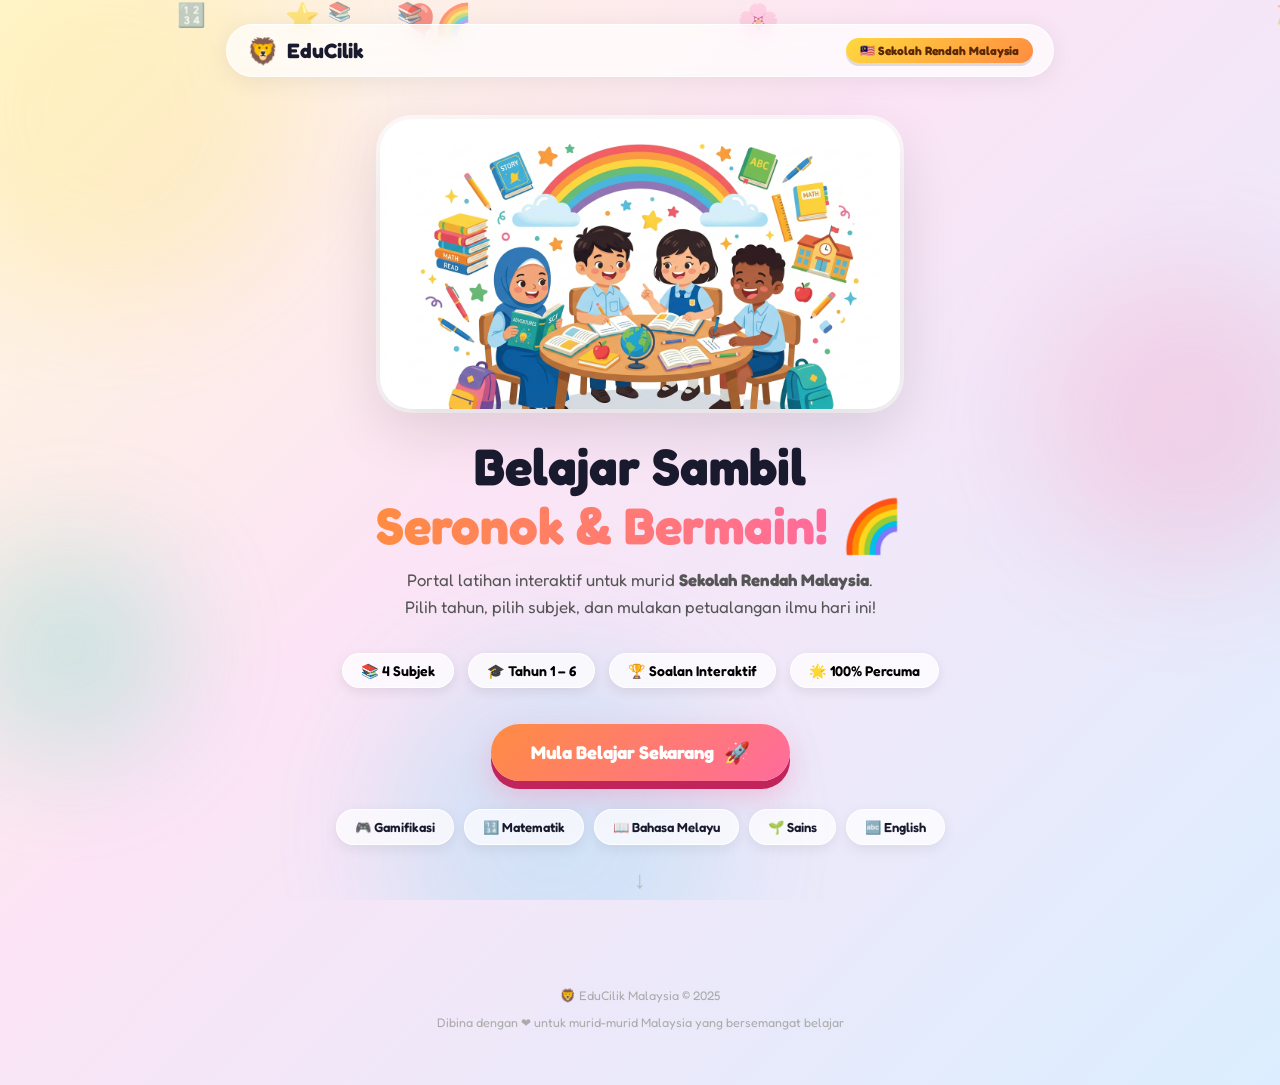
<file: index.html>
<!DOCTYPE html>
<html lang="ms">
<head>
    <meta charset="UTF-8">
    <meta http-equiv="refresh" content="0; url=home.html">
    <title>EduCilik Malaysia – Mengalih...</title>
    <style>
        body { margin:0; font-family:'Segoe UI',sans-serif; display:flex; align-items:center; justify-content:center; min-height:100vh; background:linear-gradient(135deg,#fff9db,#fce4f5,#dbeeff); }
        .box { text-align:center; }
        .spinner { font-size:3rem; animation:spin 1.2s ease-in-out infinite; display:block; margin-bottom:16px; }
        @keyframes spin { 0%,100%{transform:rotate(-15deg) scale(1);}50%{transform:rotate(15deg) scale(1.2);} }
        p { color:#666; font-size:1rem; }
        a { color:#FF8C42; font-weight:700; }
    </style>
    <script>window.location.replace('home.html');</script>
</head>
<body>
    <div class="box">
        <span class="spinner">🦁</span>
        <p>Mengalih ke halaman utama...<br>
        Klik <a href="home.html">di sini</a> jika tidak dialihkan secara automatik.</p>
    </div>
</body>
</html>
</file>
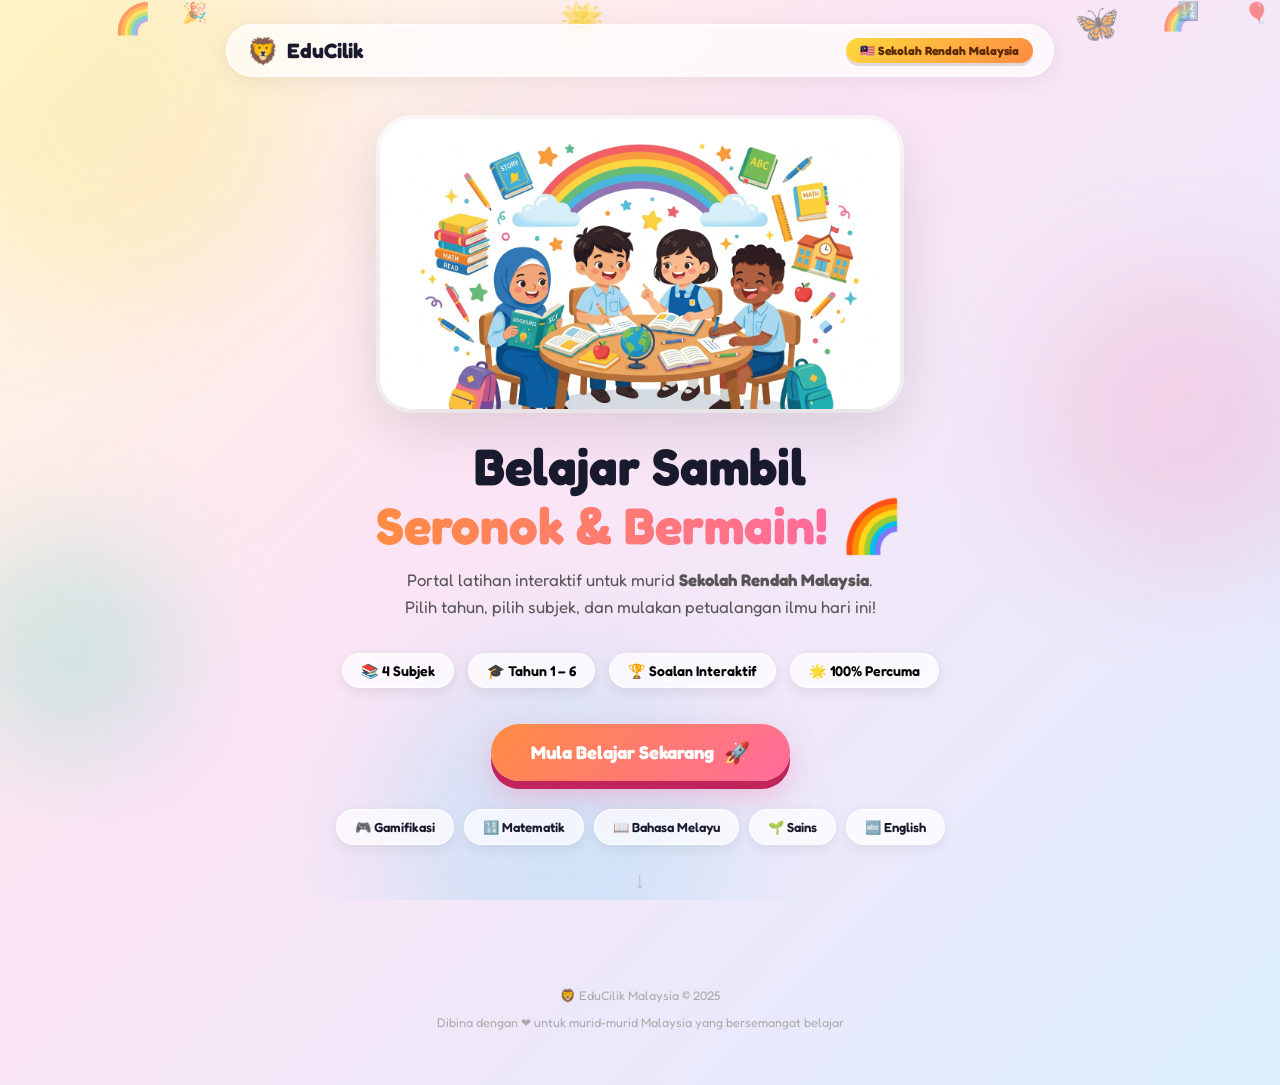
<file: home.html>
<!DOCTYPE html>
<html lang="ms">
<head>
    <meta charset="UTF-8">
    <meta name="viewport" content="width=device-width, initial-scale=1.0">
    <meta name="description" content="Portal pembelajaran interaktif untuk murid sekolah rendah Malaysia.">
    <title>EduCilik Malaysia - Belajar Sambil Seronok!</title>
    <link href="https://fonts.googleapis.com/css2?family=Fredoka:wght@300;400;500;600;700&display=swap" rel="stylesheet">
    <style>
        *,*::before,*::after{box-sizing:border-box;margin:0;padding:0;-webkit-tap-highlight-color:transparent;user-select:none;}
        :root{--yellow:#FFD93D;--orange:#FF8C42;--rose:#FF6B9D;--teal:#00C9A7;--purple:#C77DFF;--blue:#4CC9F0;--text:#1a1a2e;}
        html{scroll-behavior:smooth;}
        body{font-family:'Fredoka',cursive;background:linear-gradient(135deg,#fff9db 0%,#fce4f5 40%,#dbeeff 100%);min-height:100vh;overflow-x:hidden;}
        .bg-blobs{position:fixed;inset:0;pointer-events:none;z-index:0;overflow:hidden;}
        .blob{position:absolute;border-radius:50%;opacity:.18;filter:blur(60px);animation:blobFloat 10s ease-in-out infinite alternate;}
        .blob-1{width:380px;height:380px;background:var(--yellow);top:-80px;left:-80px;animation-duration:12s;}
        .blob-2{width:300px;height:300px;background:var(--rose);top:30%;right:-60px;animation-duration:9s;animation-delay:-3s;}
        .blob-3{width:340px;height:340px;background:var(--blue);bottom:-100px;left:30%;animation-duration:11s;animation-delay:-6s;}
        .blob-4{width:220px;height:220px;background:var(--teal);top:60%;left:-40px;animation-duration:8s;animation-delay:-2s;}
        @keyframes blobFloat{from{transform:translate(0,0) scale(1);}to{transform:translate(30px,-40px) scale(1.08);}}
        .emoji-float{position:fixed;pointer-events:none;z-index:0;animation:emojiDrift linear infinite;opacity:.55;}
        @keyframes emojiDrift{0%{transform:translateY(110vh) rotate(0deg);opacity:0;}10%{opacity:.55;}90%{opacity:.55;}100%{transform:translateY(-10vh) rotate(360deg);opacity:0;}}
        .container{position:relative;z-index:1;max-width:860px;margin:0 auto;padding:24px 16px 48px;}
        .topbar{display:flex;align-items:center;justify-content:space-between;background:rgba(255,255,255,.7);backdrop-filter:blur(12px);border-radius:999px;padding:10px 20px;box-shadow:0 4px 24px rgba(0,0,0,.07);border:1.5px solid rgba(255,255,255,.9);margin-bottom:32px;}
        .topbar-logo{display:flex;align-items:center;gap:8px;font-size:1.3rem;font-weight:700;color:var(--text);}
        .logo-icon{font-size:1.6rem;display:inline-block;animation:logoSpin 4s ease-in-out infinite;}
        @keyframes logoSpin{0%,100%{transform:rotate(-8deg) scale(1);}50%{transform:rotate(8deg) scale(1.15);}}
        .topbar-badge{background:linear-gradient(135deg,var(--yellow),var(--orange));color:#5a2800;font-size:.75rem;font-weight:700;padding:5px 14px;border-radius:999px;box-shadow:0 3px 0 rgba(0,0,0,.12);}
        .hero{display:flex;flex-direction:column;align-items:center;text-align:center;padding:10px 0 40px;}
        .hero-img-wrap{width:100%;max-width:520px;background:rgba(255,255,255,.6);border-radius:32px;overflow:hidden;box-shadow:0 20px 60px rgba(0,0,0,.12),0 0 0 4px rgba(255,255,255,.8);margin-bottom:28px;animation:heroUp .8s cubic-bezier(.34,1.56,.64,1) forwards;transform:translateY(40px);opacity:0;}
        .hero-img-wrap img{width:100%;display:block;}
        @keyframes heroUp{to{transform:translateY(0);opacity:1;}}
        .hero-title{font-size:clamp(1.8rem,7vw,3.2rem);font-weight:700;color:var(--text);line-height:1.15;margin-bottom:12px;animation:fadeUp .8s .2s cubic-bezier(.34,1.56,.64,1) both;}
        .hl{background:linear-gradient(90deg,var(--orange),var(--rose));-webkit-background-clip:text;-webkit-text-fill-color:transparent;background-clip:text;}
        .hero-sub{font-size:1.05rem;color:#555;max-width:480px;line-height:1.6;margin-bottom:32px;animation:fadeUp .8s .35s cubic-bezier(.34,1.56,.64,1) both;}
        @keyframes fadeUp{from{transform:translateY(24px);opacity:0;}to{transform:translateY(0);opacity:1;}}
        .stats-row{display:flex;gap:14px;flex-wrap:wrap;justify-content:center;margin-bottom:36px;animation:fadeUp .8s .45s both;}
        .stat-pill{background:rgba(255,255,255,.75);backdrop-filter:blur(8px);border-radius:999px;padding:8px 18px;font-size:.88rem;font-weight:600;box-shadow:0 4px 12px rgba(0,0,0,.08);display:flex;align-items:center;gap:6px;border:1.5px solid rgba(255,255,255,.9);}
        .btn-start{display:inline-flex;align-items:center;gap:10px;background:linear-gradient(135deg,var(--orange),var(--rose));color:#fff;font-size:1.15rem;font-weight:700;padding:16px 40px;border-radius:999px;border:none;cursor:pointer;box-shadow:0 8px 0 #c0245a,0 14px 30px rgba(255,107,157,.35);transition:all .12s ease;animation:fadeUp .8s .55s both;font-family:'Fredoka',cursive;}
        .btn-start:hover{transform:translateY(-3px);box-shadow:0 11px 0 #c0245a,0 18px 36px rgba(255,107,157,.4);}
        .btn-start:active{transform:translateY(6px);box-shadow:0 2px 0 #c0245a;}
        .btn-arrow{font-size:1.3rem;transition:transform .2s;}
        .btn-start:hover .btn-arrow{transform:translateX(4px);}
        .features{display:flex;flex-wrap:wrap;gap:10px;justify-content:center;margin-top:28px;animation:fadeUp .8s .65s both;}
        .fpill{background:rgba(255,255,255,.7);backdrop-filter:blur(8px);border-radius:999px;padding:9px 18px;display:flex;align-items:center;gap:7px;font-size:.82rem;font-weight:600;color:var(--text);border:1.5px solid rgba(255,255,255,.9);box-shadow:0 4px 14px rgba(0,0,0,.07);transition:transform .2s;}
        .fpill:hover{transform:translateY(-3px);}
        .scroll-down{text-align:center;margin-top:20px;animation:bounce 2s ease-in-out infinite;font-size:1.5rem;color:#bbb;}
        @keyframes bounce{0%,100%{transform:translateY(0);}50%{transform:translateY(8px);}}
        #selection-area{display:none;}
        @keyframes secReveal{from{opacity:0;transform:translateY(30px) scale(.96);}to{opacity:1;transform:translateY(0) scale(1);}}
        .sec-hdr{display:flex;align-items:center;gap:10px;margin-bottom:18px;}
        .sec-hdr h2{font-size:1.45rem;font-weight:700;color:var(--text);}
        .step-badge{background:linear-gradient(135deg,var(--blue),var(--purple));color:#fff;width:32px;height:32px;border-radius:50%;display:grid;place-items:center;font-size:.9rem;font-weight:700;flex-shrink:0;}
        .back-btn{margin-left:auto;background:rgba(255,255,255,.75);border:1.5px solid rgba(0,0,0,.08);border-radius:999px;padding:6px 16px;font-family:'Fredoka',cursive;font-size:.82rem;font-weight:600;cursor:pointer;color:#666;transition:all .2s;}
        .back-btn:hover{background:#fff;color:var(--text);}
        .panel{background:rgba(255,255,255,.75);backdrop-filter:blur(12px);border-radius:28px;padding:24px;box-shadow:0 12px 40px rgba(0,0,0,.08);border:2px solid rgba(255,255,255,.9);margin-bottom:22px;}
        .year-grid{display:grid;grid-template-columns:repeat(3,1fr);gap:13px;}
        .year-card{position:relative;cursor:pointer;border-radius:20px;padding:18px 10px;text-align:center;border:none;font-family:'Fredoka',cursive;font-weight:700;transition:all .15s ease;box-shadow:0 6px 0 rgba(0,0,0,.15),0 10px 24px rgba(0,0,0,.08);overflow:hidden;}
        .year-card::before{content:'';position:absolute;inset:0;background:rgba(255,255,255,.25);opacity:0;transition:opacity .2s;}
        .year-card:hover{transform:translateY(-4px);}
        .year-card:hover::before{opacity:1;}
        .year-card:active{transform:translateY(4px);box-shadow:0 2px 0 rgba(0,0,0,.15);}
        .year-card.selected{transform:translateY(-4px) scale(1.05);box-shadow:0 10px 0 rgba(0,0,0,.15),0 16px 32px rgba(0,0,0,.14),0 0 0 4px #fff,0 0 0 7px var(--orange);}
        .y-emoji{font-size:2rem;display:block;margin-bottom:5px;}
        .y-label{font-size:1rem;}
        .y-sub{font-size:.7rem;margin-top:2px;opacity:.75;}
        .yc-1{background:linear-gradient(135deg,#FFD93D,#FF8C42);color:#3d1c00;}
        .yc-2{background:linear-gradient(135deg,#FF6B9D,#ff4d8a);color:#fff;}
        .yc-3{background:linear-gradient(135deg,#4CC9F0,#4895ef);color:#fff;}
        .yc-4{background:linear-gradient(135deg,#00C9A7,#00a385);color:#fff;}
        .yc-5{background:linear-gradient(135deg,#C77DFF,#9b4fd6);color:#fff;}
        .yc-6{background:linear-gradient(135deg,#f77f00,#d62828);color:#fff;}
        .breadcrumb{display:inline-flex;align-items:center;gap:8px;background:rgba(255,255,255,.7);backdrop-filter:blur(8px);border-radius:999px;padding:8px 18px;font-size:.85rem;font-weight:600;color:#555;margin-bottom:20px;box-shadow:0 3px 12px rgba(0,0,0,.07);border:1.5px solid rgba(255,255,255,.9);}
        .breadcrumb .bc-yr{color:var(--orange);font-weight:700;}
        .subject-grid{display:grid;grid-template-columns:repeat(2,1fr);gap:13px;}
        .sub-card{cursor:pointer;text-decoration:none;border-radius:22px;padding:20px 16px;display:flex;align-items:center;gap:12px;border:none;font-family:'Fredoka',cursive;box-shadow:0 7px 0 rgba(0,0,0,.15),0 12px 28px rgba(0,0,0,.09);transition:all .15s ease;position:relative;overflow:hidden;}
        .sub-card::after{content:'';position:absolute;top:-40px;right:-30px;width:100px;height:100px;border-radius:50%;background:rgba(255,255,255,.15);}
        .sub-card:hover{transform:translateY(-4px);box-shadow:0 11px 0 rgba(0,0,0,.15),0 18px 36px rgba(0,0,0,.12);}
        .sub-card:active{transform:translateY(5px);box-shadow:0 2px 0 rgba(0,0,0,.15);}
        .s-icon{font-size:2.3rem;flex-shrink:0;}
        .s-info{flex:1;text-align:left;}
        .s-name{font-size:1.05rem;font-weight:700;display:block;}
        .s-desc{font-size:.72rem;opacity:.8;margin-top:2px;display:block;}
        .s-arrow{font-size:1.2rem;opacity:.7;transition:transform .2s;}
        .sub-card:hover .s-arrow{transform:translateX(5px);opacity:1;}
        .sc-math{background:linear-gradient(135deg,#FFD93D,#FF8C42);color:#3d1c00;}
        .sc-bm{background:linear-gradient(135deg,#00C9A7,#00a385);color:#fff;}
        .sc-sains{background:linear-gradient(135deg,#4CC9F0,#4361ee);color:#fff;}
        .sc-english{background:linear-gradient(135deg,#FF6B9D,#d62828);color:#fff;}

        /* Set Selection Grid */
        .set-grid{display:grid;grid-template-columns:repeat(2,1fr);gap:14px;}
        .set-card{cursor:pointer;text-decoration:none;border-radius:22px;padding:22px 18px;display:flex;align-items:center;gap:14px;border:none;font-family:'Fredoka',cursive;box-shadow:0 7px 0 rgba(0,0,0,.15),0 12px 28px rgba(0,0,0,.09);transition:all .15s ease;position:relative;overflow:hidden;text-align:left;}
        .set-card::after{content:'';position:absolute;top:-40px;right:-30px;width:110px;height:110px;border-radius:50%;background:rgba(255,255,255,.18);}
        .set-card:hover{transform:translateY(-4px);box-shadow:0 11px 0 rgba(0,0,0,.15),0 18px 36px rgba(0,0,0,.12);}
        .set-card:active{transform:translateY(4px);box-shadow:0 2px 0 rgba(0,0,0,.15);}
        .set-icon-box{font-size:2.4rem;flex-shrink:0;}
        .set-details{flex:1;}
        .set-details .set-h{font-size:1.1rem;font-weight:700;display:block;}
        .set-details .set-p{font-size:.78rem;opacity:.88;margin-top:4px;display:block;line-height:1.4;}
        .set-badge-tag{display:inline-block;font-size:.72rem;font-weight:700;padding:3px 10px;border-radius:999px;margin-top:8px;background:rgba(255,255,255,.3);border:1px solid rgba(255,255,255,.5);}
        .set-card-arrow{font-size:1.3rem;opacity:.7;transition:transform .2s;}
        .set-card:hover .set-card-arrow{transform:translateX(5px);opacity:1;}

        .home-link{text-align:center;margin-top:8px;}
        .home-link button{background:none;border:none;font-family:'Fredoka',cursive;font-size:.88rem;color:#aaa;cursor:pointer;padding:8px 16px;border-radius:999px;transition:color .2s;}
        .home-link button:hover{color:#555;}
        footer{text-align:center;margin-top:48px;font-size:.78rem;color:#aaa;line-height:2.2;}
        @media(max-width:540px){.year-grid{grid-template-columns:repeat(2,1fr);}.subject-grid{grid-template-columns:1fr;}.set-grid{grid-template-columns:1fr;}}
    </style>
</head>
<body>
<div class="bg-blobs">
    <div class="blob blob-1"></div><div class="blob blob-2"></div>
    <div class="blob blob-3"></div><div class="blob blob-4"></div>
</div>
<div id="emoji-container" style="position:fixed;inset:0;pointer-events:none;z-index:0;overflow:hidden;"></div>
<div class="container">
    <nav class="topbar">
        <div class="topbar-logo"><span class="logo-icon">🦁</span><span>EduCilik</span></div>
        <div class="topbar-badge">🇲🇾 Sekolah Rendah Malaysia</div>
    </nav>
    <section id="hero-section" class="hero">
        <div class="hero-img-wrap">
            <img src="hero_kids.jpg" alt="Kanak-kanak Malaysia belajar bersama-sama">
        </div>
        <h1 class="hero-title">Belajar Sambil<br><span class="hl">Seronok &amp; Bermain!</span> 🌈</h1>
        <p class="hero-sub">Portal latihan interaktif untuk murid <strong>Sekolah Rendah Malaysia</strong>. Pilih tahun, pilih subjek, dan mulakan petualangan ilmu hari ini!</p>
        <div class="stats-row">
            <div class="stat-pill">📚 4 Subjek</div>
            <div class="stat-pill">🎓 Tahun 1 – 6</div>
            <div class="stat-pill">🏆 Soalan Interaktif</div>
            <div class="stat-pill">🌟 100% Percuma</div>
        </div>
        <button class="btn-start" id="btn-mula" onclick="showSelection()">Mula Belajar Sekarang <span class="btn-arrow">🚀</span></button>
        <div class="features">
            <div class="fpill">🎮 Gamifikasi</div>
            <div class="fpill">🔢 Matematik</div>
            <div class="fpill">📖 Bahasa Melayu</div>
            <div class="fpill">🌱 Sains</div>
            <div class="fpill">🔤 English</div>
        </div>
        <div class="scroll-down">↓</div>
    </section>
    <section id="selection-area">
        <div id="step-year">
            <div class="sec-hdr">
                <div class="step-badge">1</div>
                <h2>Pilih Tahun Persekolahan 🎒</h2>
            </div>
            <div class="panel">
                <div class="year-grid">
                    <button class="year-card yc-1" onclick="selectYear(1,this)"><span class="y-emoji">🌱</span><div class="y-label">Tahun 1</div><div class="y-sub">Umur 7 tahun</div></button>
                    <button class="year-card yc-2" onclick="selectYear(2,this)"><span class="y-emoji">🌸</span><div class="y-label">Tahun 2</div><div class="y-sub">Umur 8 tahun</div></button>
                    <button class="year-card yc-3" onclick="selectYear(3,this)"><span class="y-emoji">🌊</span><div class="y-label">Tahun 3</div><div class="y-sub">Umur 9 tahun</div></button>
                    <button class="year-card yc-4" onclick="selectYear(4,this)"><span class="y-emoji">🌿</span><div class="y-label">Tahun 4</div><div class="y-sub">Umur 10 tahun</div></button>
                    <button class="year-card yc-5" onclick="selectYear(5,this)"><span class="y-emoji">⭐</span><div class="y-label">Tahun 5</div><div class="y-sub">Umur 11 tahun</div></button>
                    <button class="year-card yc-6" onclick="selectYear(6,this)"><span class="y-emoji">🏆</span><div class="y-label">Tahun 6</div><div class="y-sub">Umur 12 tahun</div></button>
                </div>
            </div>
        </div>
        <div id="step-subject" style="display:none;">
            <div class="breadcrumb">🎒 Tahun <span class="bc-yr" id="bc-year">?</span> → Pilih Subjek</div>
            <div class="sec-hdr">
                <div class="step-badge">2</div>
                <h2>Pilih Subjek Kegemaran 📚</h2>
                <button class="back-btn" onclick="goBackToYear()">⬅ Tukar Tahun</button>
            </div>
            <div class="panel">
                <div class="subject-grid">
                    <button class="sub-card sc-math" onclick="selectSubject('matematik','Matematik')"><span class="s-icon">🔢</span><div class="s-info"><span class="s-name">Matematik</span><span class="s-desc">Tambah, Tolak &amp; Fakta Asas</span></div><span class="s-arrow">➔</span></button>
                    <button class="sub-card sc-bm" onclick="selectSubject('bm','Bahasa Melayu')"><span class="s-icon">📖</span><div class="s-info"><span class="s-name">Bahasa Melayu</span><span class="s-desc">Ejaan, Ayat &amp; Kosa Kata</span></div><span class="s-arrow">➔</span></button>
                    <button class="sub-card sc-sains" onclick="selectSubject('sains','Sains')"><span class="s-icon">🌱</span><div class="s-info"><span class="s-name">Sains</span><span class="s-desc">Alam, Haiwan &amp; Tumbuhan</span></div><span class="s-arrow">➔</span></button>
                    <button class="sub-card sc-english" onclick="selectSubject('english','English')"><span class="s-icon">🔤</span><div class="s-info"><span class="s-name">English</span><span class="s-desc">Vocabulary &amp; Grammar Fun</span></div><span class="s-arrow">➔</span></button>
                </div>
            </div>
        </div>
        <div id="step-set" style="display:none;">
            <div class="breadcrumb">🎒 Tahun <span class="bc-yr" id="bc-year-set">?</span> → 📚 <span class="bc-yr" id="bc-subject-set">?</span> → Pilih Set Soalan</div>
            <div class="sec-hdr">
                <div class="step-badge">3</div>
                <h2 id="set-hdr-title">Pilih Set Soalan 🎯</h2>
                <button class="back-btn" onclick="goBackToSubject()">⬅ Tukar Subjek</button>
            </div>
            <div class="panel">
                <div class="set-grid" id="set-cards-container">
                    <!-- Cards will be populated dynamically -->
                </div>
            </div>
        </div>
        <div class="home-link"><button onclick="showHero()">← Kembali ke Halaman Utama</button></div>
    </section>
    <footer>
        <div>🦁 EduCilik Malaysia &copy; 2025</div>
        <div>Dibina dengan ❤ untuk murid-murid Malaysia yang bersemangat belajar</div>
    </footer>
</div>
<script>
    const EMOJIS=['⭐','🎈','📚','🔢','🌈','✏','🎯','🏆','🌟','🎉','🦋','🌸'];
    const ec=document.getElementById('emoji-container');
    function spawnEmoji(){const el=document.createElement('div');el.className='emoji-float';el.textContent=EMOJIS[Math.floor(Math.random()*EMOJIS.length)];el.style.left=Math.random()*100+'vw';const dur=8+Math.random()*8;el.style.animationDuration=dur+'s';el.style.animationDelay=(Math.random()*-dur)+'s';el.style.fontSize=(1.1+Math.random()*1.2)+'rem';ec.appendChild(el);setTimeout(()=>el.remove(),(dur+2)*1000);}
    for(let i=0;i<8;i++) spawnEmoji();
    setInterval(spawnEmoji,2200);

    let selectedYear=null;
    let selectedSubject=null;
    let selectedSubjectName=null;

    function showSelection(){document.getElementById('hero-section').style.display='none';const a=document.getElementById('selection-area');a.style.display='block';a.style.animation='none';void a.offsetHeight;a.style.animation='secReveal .6s cubic-bezier(.34,1.56,.64,1) forwards';a.scrollIntoView({behavior:'smooth',block:'start'});}
    function showHero(){document.getElementById('hero-section').style.display='flex';document.getElementById('selection-area').style.display='none';selectedYear=null;selectedSubject=null;document.querySelectorAll('.year-card').forEach(c=>c.classList.remove('selected'));document.getElementById('step-subject').style.display='none';document.getElementById('step-set').style.display='none';window.scrollTo({top:0,behavior:'smooth'});}

    function selectYear(yr,el){
        selectedYear=yr;
        document.querySelectorAll('.year-card').forEach(c=>c.classList.remove('selected'));
        el.classList.add('selected');
        document.getElementById('bc-year').textContent=yr;
        document.getElementById('step-set').style.display='none';

        const ss=document.getElementById('step-subject');
        ss.style.display='block';
        ss.style.animation='none';
        void ss.offsetHeight;
        ss.style.animation='secReveal .5s cubic-bezier(.34,1.56,.64,1) forwards';
        setTimeout(()=>ss.scrollIntoView({behavior:'smooth',block:'nearest'}),80);
        fireConfetti();
    }

    function selectSubject(subjKey,subjName){
        selectedSubject=subjKey;
        selectedSubjectName=subjName;
        localStorage.setItem('educilik_year',selectedYear);
        localStorage.setItem('educilik_subject',subjKey);

        document.getElementById('bc-year-set').textContent=selectedYear;
        document.getElementById('bc-subject-set').textContent=subjName;
        document.getElementById('set-hdr-title').textContent=`Pilih Set Soalan ${subjName} 🎯`;

        renderSetCards(selectedYear,subjKey);

        document.getElementById('step-subject').style.display='none';
        const st=document.getElementById('step-set');
        st.style.display='block';
        st.style.animation='none';
        void st.offsetHeight;
        st.style.animation='secReveal .5s cubic-bezier(.34,1.56,.64,1) forwards';
        setTimeout(()=>st.scrollIntoView({behavior:'smooth',block:'nearest'}),80);
        fireConfetti();
    }

    function renderSetCards(yr,subj){
        const container=document.getElementById('set-cards-container');
        container.innerHTML='';
        let sets=[];

        if(yr===5 && subj==='matematik'){
            sets=[
                {
                    title:'SET 1: FAKTA ASAS TAMBAH (+2)',
                    desc:'40 soalan latih tubi pantas & tepat (0 + 2 hingga 9 + 2 diulang 4 kali)',
                    badge:'⚡ 40 Soalan • Latih Tubi Pantas',
                    url:'tahun5/matematik/set1.html',
                    icon:'⚡',
                    bg:'linear-gradient(135deg, #2563eb, #1d4ed8)',
                    color:'#ffffff'
                },
                {
                    title:'SET 2: NOMBOR BERGANDA (a + a)',
                    desc:'40 soalan fakta asas nombor kembar (0+0, 1+1, 2+2 ... hingga 9+9)',
                    badge:'🚀 40 Soalan • Latih Tubi Pantas',
                    url:'tahun5/matematik/set2.html',
                    icon:'🚀',
                    bg:'linear-gradient(135deg, #7c3aed, #6d28d9)',
                    color:'#ffffff'
                }
            ];
        } else if(yr===1 && subj==='matematik'){
            sets=[
                {
                    title:'SET 1: KUIZ LENGKAP TAHUN 1',
                    desc:'40 soalan interaktif: fakta asas tambah (+2), tolak, nombor, pecahan, wang, masa & bentuk',
                    badge:'🌟 40 Soalan • KSSR Semakan',
                    url:'tahun1/matematik/index.html',
                    icon:'🌟',
                    bg:'linear-gradient(135deg, #FF8C42, #f59e0b)',
                    color:'#ffffff'
                }
            ];
        } else {
            const icons={matematik:'🔢',bm:'📖',sains:'🌱',english:'🔤'};
            const bgs={
                matematik:'linear-gradient(135deg, #FF8C42, #f59e0b)',
                bm:'linear-gradient(135deg, #00C9A7, #00a385)',
                sains:'linear-gradient(135deg, #4CC9F0, #4361ee)',
                english:'linear-gradient(135deg, #FF6B9D, #d62828)'
            };
            const sName=selectedSubjectName || subj.toUpperCase();
            sets=[
                {
                    title:`SET 1: LATIH TUBI ASAS ${sName}`,
                    desc:`Koleksi soalan interaktif pengukuhan konsep ${sName} Tahun ${yr}`,
                    badge:'📚 Latihan Interaktif',
                    url:`tahun${yr}/${subj}/`,
                    icon:icons[subj]||'📝',
                    bg:bgs[subj]||'linear-gradient(135deg, #FF8C42, #f59e0b)',
                    color:'#ffffff'
                },
                {
                    title:`SET 2: CABARAN PANTAS & KUIZ`,
                    desc:`Ujian kepantasan minda dan pemahaman bagi topik terpilih Tahun ${yr}`,
                    badge:'🎯 Kuiz Pengukuhan',
                    url:`tahun${yr}/${subj}/`,
                    icon:'🎯',
                    bg:'linear-gradient(135deg, #7c3aed, #4f46e5)',
                    color:'#ffffff'
                }
            ];
        }

        sets.forEach(s=>{
            const a=document.createElement('a');
            a.className='set-card';
            a.href=s.url;
            a.style.background=s.bg;
            a.style.color=s.color;
            a.innerHTML=`
                <span class="set-icon-box">${s.icon}</span>
                <div class="set-details">
                    <span class="set-h">${s.title}</span>
                    <span class="set-p">${s.desc}</span>
                    <span class="set-badge-tag">${s.badge}</span>
                </div>
                <span class="set-card-arrow">➔</span>
            `;
            container.appendChild(a);
        });
    }

    function goBackToSubject(){
        document.getElementById('step-set').style.display='none';
        const ss=document.getElementById('step-subject');
        ss.style.display='block';
        ss.scrollIntoView({behavior:'smooth',block:'nearest'});
    }

    function goBackToYear(){
        document.getElementById('step-subject').style.display='none';
        document.getElementById('step-set').style.display='none';
        selectedYear=null;
        selectedSubject=null;
        document.querySelectorAll('.year-card').forEach(c=>c.classList.remove('selected'));
        document.getElementById('step-year').scrollIntoView({behavior:'smooth'});
    }

    function fireConfetti(){const colors=['#FFD93D','#FF6B9D','#4CC9F0','#00C9A7','#C77DFF','#FF8C42'];for(let i=0;i<45;i++){const p=document.createElement('div');const size=6+Math.random()*8;const angle=Math.random()*Math.PI*2;const dist=80+Math.random()*160;const tx=Math.cos(angle)*dist;const ty=Math.sin(angle)*dist-80;Object.assign(p.style,{position:'fixed',left:window.innerWidth*.5+'px',top:window.innerHeight*.4+'px',width:size+'px',height:size+'px',borderRadius:Math.random()>.5?'50%':'3px',background:colors[Math.floor(Math.random()*colors.length)],zIndex:'9999',pointerEvents:'none',transition:'transform .8s ease-out,opacity .8s ease-out',transform:'translate(0,0) rotate(0deg)',opacity:'1'});document.body.appendChild(p);requestAnimationFrame(()=>requestAnimationFrame(()=>{p.style.transform=`translate(${tx}px,${ty}px) rotate(${Math.random()*360}deg)`;p.style.opacity='0';}));setTimeout(()=>p.remove(),900);}}
</script>
</body>
</html>
</file>
